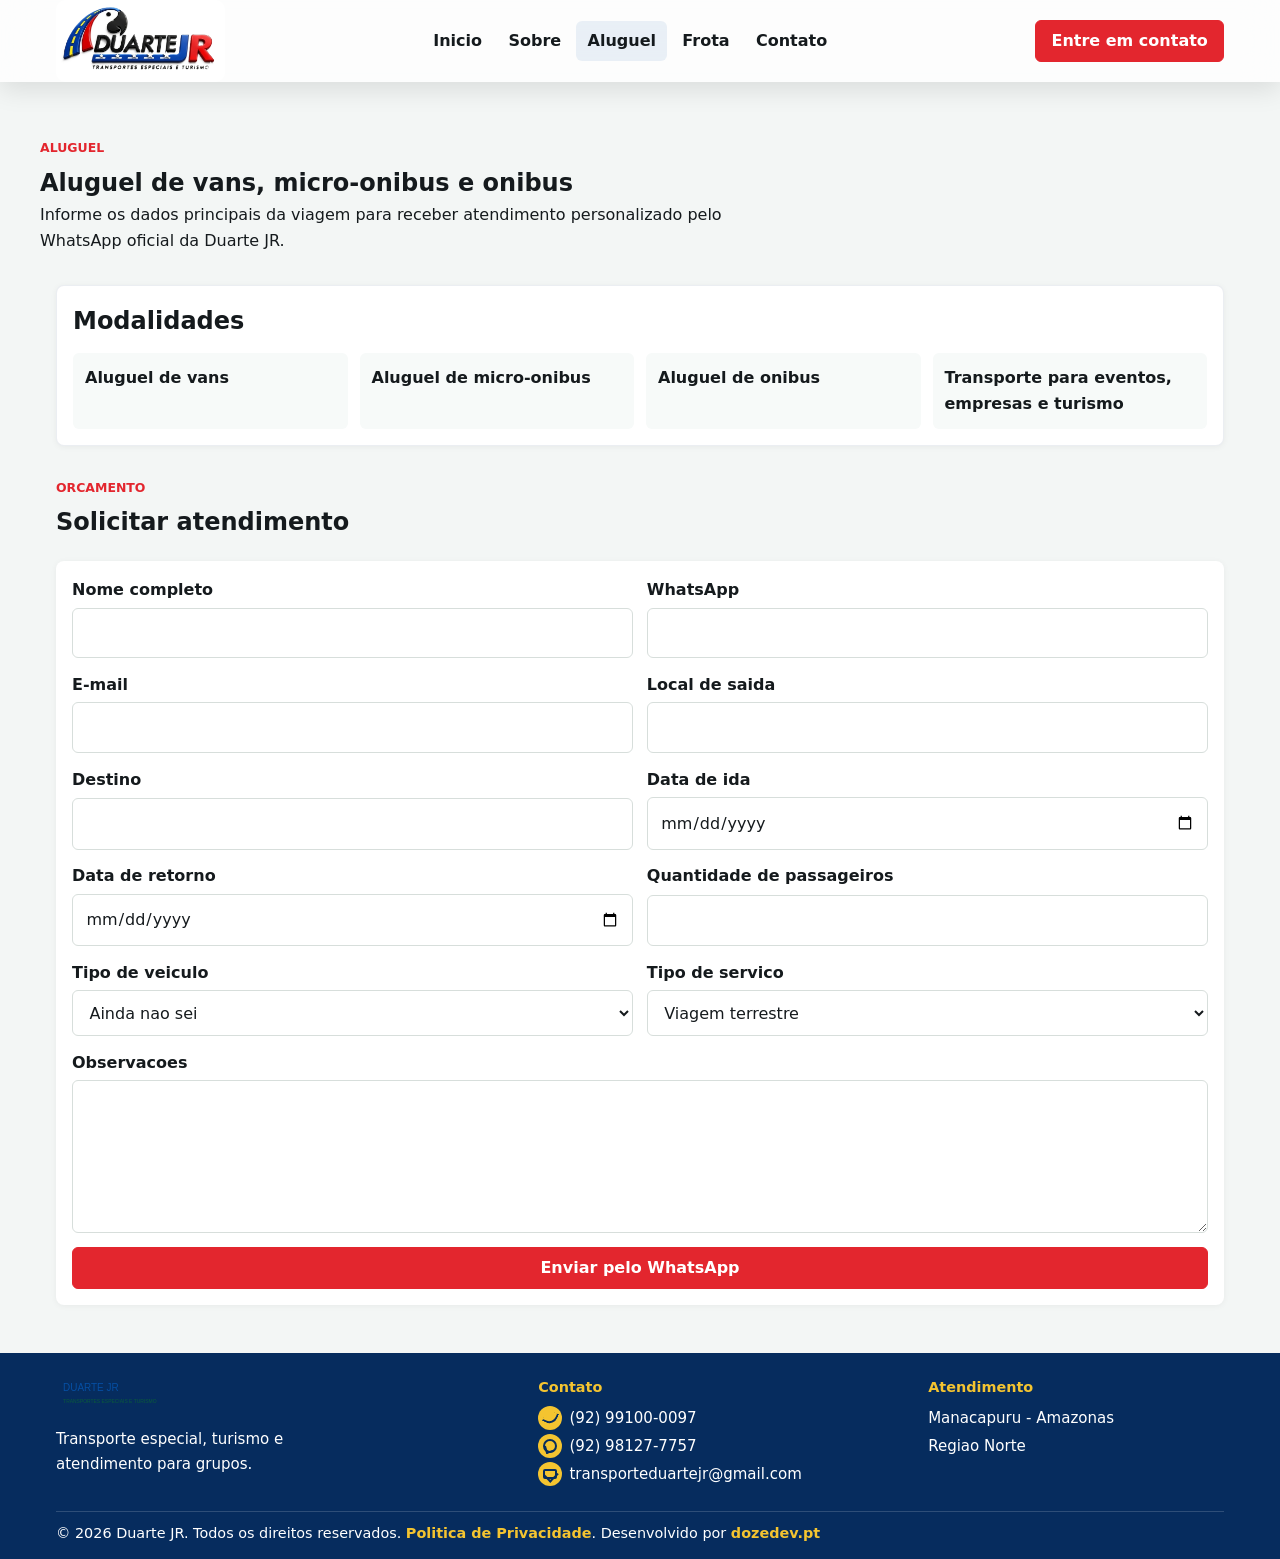
<file: aluguel.html>
<!doctype html>
<html lang="pt-BR">
<head>
  <meta charset="utf-8">
  <meta name="viewport" content="width=device-width,initial-scale=1">
  <title>Aluguel - Duarte JR</title>
  <meta name="description" content="Tipos de contratacao e solicitacao de orcamento">
  <link rel="icon" href="assets/images/favicon.svg">
  <link rel="stylesheet" href="assets/css/variables.css">
  <link rel="stylesheet" href="assets/css/reset.css">
  <link rel="stylesheet" href="assets/css/global.css">
  <link rel="stylesheet" href="assets/css/components.css">
  <link rel="stylesheet" href="assets/css/pages/aluguel.css">
  <link rel="stylesheet" href="assets/css/responsive.css">
</head>
<body>
  <header class="site-header" id="site-header">
    <div class="container header-inner">
      <a href="index.html" class="brand"><img src="assets/images/logo-duarte-jr.png" alt="Duarte JR" class="logo"></a>
      <nav class="main-nav" id="main-nav" aria-label="Menu principal">
        <ul>
          <li><a href="index.html">Inicio</a></li>
          <li><a href="sobre.html">Sobre</a></li>
          <li><a aria-current="page" href="aluguel.html">Aluguel</a></li>
          <li><a href="frota.html">Frota</a></li>
          <li><a href="contato.html">Contato</a></li>
        </ul>
      </nav>
      <div class="header-actions">
        <a class="btn btn-primary" href="contato.html">Entre em contato</a>
        <button id="nav-toggle" class="nav-toggle" aria-label="Abrir menu" aria-expanded="false">Menu</button>
      </div>
    </div>
  </header>

  <main>
    <section class="inner-hero container">
      <p class="eyebrow">Aluguel</p>
      <h1>Aluguel de vans, micro-onibus e onibus</h1>
      <p>Informe os dados principais da viagem para receber atendimento personalizado pelo WhatsApp oficial da Duarte JR.</p>
    </section>

    <section class="rental-options container">
      <article class="card">
        <h2>Modalidades</h2>
        <ul>
          <li>Aluguel de vans</li>
          <li>Aluguel de micro-onibus</li>
          <li>Aluguel de onibus</li>
          <li>Transporte para eventos, empresas e turismo</li>
        </ul>
      </article>
    </section>

    <section class="quote-form container">
      <div class="section-heading">
        <p class="eyebrow">Orcamento</p>
        <h2>Solicitar atendimento</h2>
      </div>
      <form id="quote-form">
        <div class="form-grid">
          <label for="name">Nome completo<input id="name" name="name" autocomplete="name" required></label>
          <label for="phone">WhatsApp<input id="phone" name="phone" autocomplete="tel" required></label>
          <label for="email">E-mail<input id="email" name="email" type="email" autocomplete="email"></label>
          <label for="from">Local de saida<input id="from" name="from" required></label>
          <label for="to">Destino<input id="to" name="to" required></label>
          <label for="date-depart">Data de ida<input id="date-depart" name="date-depart" type="date" required></label>
          <label for="date-return">Data de retorno<input id="date-return" name="date-return" type="date"></label>
          <label for="passengers">Quantidade de passageiros<input id="passengers" name="passengers" type="number" min="1" required></label>
          <label for="vehicle-type">Tipo de veiculo
            <select id="vehicle-type" name="vehicle-type">
              <option>Ainda nao sei</option>
              <option>Van</option>
              <option>Micro-onibus</option>
              <option>Onibus</option>
            </select>
          </label>
          <label for="service-type">Tipo de servico
            <select id="service-type" name="service-type">
              <option>Viagem terrestre</option>
              <option>Traslado para aeroporto</option>
              <option>Evento</option>
              <option>Excursao</option>
              <option>Turismo</option>
              <option>Transporte empresarial</option>
              <option>Igreja ou grupo</option>
              <option>Outro</option>
            </select>
          </label>
        </div>
        <label for="obs">Observacoes<textarea id="obs" name="obs" rows="5"></textarea></label>
        <button class="btn btn-primary" type="submit">Enviar pelo WhatsApp</button>
      </form>
    </section>
  </main>

  <footer class="site-footer">
    <div class="container footer-inner">
      <div class="footer-column footer-brand">
        <img src="assets/images/logo-duarte-jr-transparent.svg" alt="Duarte JR">
        <p>Transporte especial, turismo e atendimento para grupos.</p>
      </div>
      <div class="footer-column">
        <h2>Contato</h2>
        <a class="footer-contact-link" data-wa-primary href="https://wa.me/5592991000097">
          <span class="footer-icon footer-icon-phone" aria-hidden="true"></span>
        </a>
        <a class="footer-contact-link" data-wa-secondary href="https://wa.me/5592981277757">
          <span class="footer-icon footer-icon-whatsapp" aria-hidden="true"></span>
        </a>
        <a class="footer-contact-link" data-company-email href="mailto:transporteduartejr@gmail.com">
          <span class="footer-icon footer-icon-email" aria-hidden="true"></span>
        </a>
      </div>
      <div class="footer-column">
        <h2>Atendimento</h2>
        <p><span data-company-city></span> - <span data-company-state></span></p>
        <p>Regiao Norte</p>
      </div>
      <div class="footer-bottom">
        <p>&copy; <span data-company-year></span> Duarte JR. Todos os direitos reservados. <a href="politica-privacidade.html">Politica de Privacidade</a>. Desenvolvido por <a href="https://www.dozedev.pt" target="_blank" rel="noopener">dozedev.pt</a></p>
      </div>
    </div>
  </footer>

  <script type="module" src="assets/js/aluguel.js"></script>
  <script type="module" src="assets/js/main.js"></script>
</body>
</html>
</file>
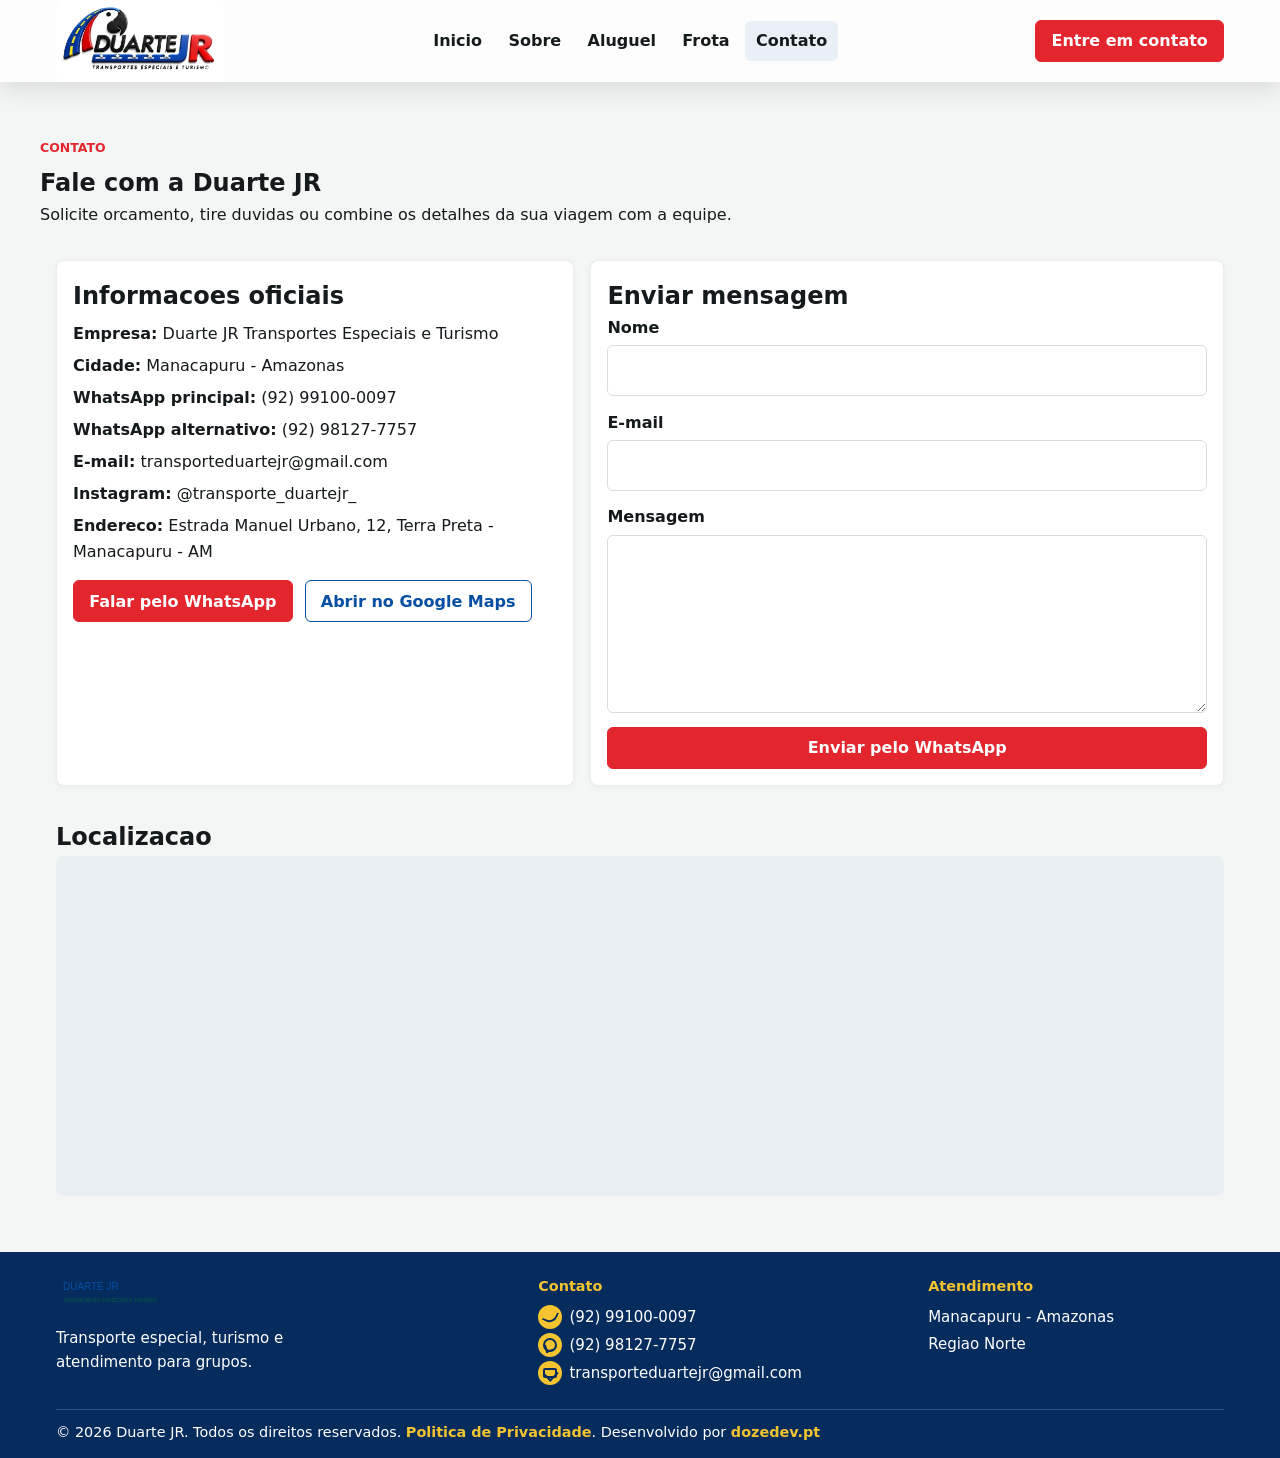
<file: contato.html>
<!doctype html>
<html lang="pt-BR">
<head>
  <meta charset="utf-8">
  <meta name="viewport" content="width=device-width,initial-scale=1">
  <title>Contato - Duarte JR</title>
  <meta name="description" content="Fale com a Duarte JR - Manacapuru, Amazonas">
  <link rel="icon" href="assets/images/favicon.svg">
  <link rel="stylesheet" href="assets/css/variables.css">
  <link rel="stylesheet" href="assets/css/reset.css">
  <link rel="stylesheet" href="assets/css/global.css">
  <link rel="stylesheet" href="assets/css/components.css">
  <link rel="stylesheet" href="assets/css/pages/contato.css">
  <link rel="stylesheet" href="assets/css/responsive.css">
</head>
<body>
  <header class="site-header" id="site-header">
    <div class="container header-inner">
      <a href="index.html" class="brand"><img src="assets/images/logo-duarte-jr.png" alt="Duarte JR" class="logo"></a>
      <nav class="main-nav" id="main-nav" aria-label="Menu principal">
        <ul>
          <li><a href="index.html">Inicio</a></li>
          <li><a href="sobre.html">Sobre</a></li>
          <li><a href="aluguel.html">Aluguel</a></li>
          <li><a href="frota.html">Frota</a></li>
          <li><a aria-current="page" href="contato.html">Contato</a></li>
        </ul>
      </nav>
      <div class="header-actions">
        <a class="btn btn-primary" href="contato.html">Entre em contato</a>
        <button id="nav-toggle" class="nav-toggle" aria-label="Abrir menu" aria-expanded="false">Menu</button>
      </div>
    </div>
  </header>

  <main>
    <section class="inner-hero container">
      <p class="eyebrow">Contato</p>
      <h1>Fale com a Duarte JR</h1>
      <p>Solicite orcamento, tire duvidas ou combine os detalhes da sua viagem com a equipe.</p>
    </section>

    <section class="contact-layout container">
      <article class="contact-info card">
        <h2>Informacoes oficiais</h2>
        <p><strong>Empresa:</strong> <span data-company-name></span></p>
        <p><strong>Cidade:</strong> <span data-company-city></span> - <span data-company-state></span></p>
        <p><strong>WhatsApp principal:</strong> <a data-wa-primary href="https://wa.me/5592991000097"></a></p>
        <p><strong>WhatsApp alternativo:</strong> <a data-wa-secondary href="https://wa.me/5592981277757"></a></p>
        <p><strong>E-mail:</strong> <a data-company-email href="mailto:transporteduartejr@gmail.com"></a></p>
        <p><strong>Instagram:</strong> <a data-company-instagram href="https://www.instagram.com/transporte_duartejr_/"></a></p>
        <p><strong>Endereco:</strong> <span data-company-address></span></p>
        <div class="contact-actions">
          <a class="btn btn-primary" data-whatsapp-link href="https://wa.me/5592991000097">Falar pelo WhatsApp</a>
          <a id="open-google-maps" class="btn btn-secondary" href="https://www.google.com/maps/search/?api=1&query=Estrada%20Manuel%20Urbano%2C%2012%2C%20Terra%20Preta%20-%20Manacapuru%20-%20AM">Abrir no Google Maps</a>
        </div>
      </article>

      <article class="contact-form card">
        <h2>Enviar mensagem</h2>
        <form id="contact-form">
          <label for="c-name">Nome<input id="c-name" name="name" autocomplete="name" required></label>
          <label for="c-email">E-mail<input id="c-email" name="email" type="email" autocomplete="email"></label>
          <label for="c-message">Mensagem<textarea id="c-message" name="message" rows="6" required></textarea></label>
          <button class="btn btn-primary" type="submit">Enviar pelo WhatsApp</button>
        </form>
      </article>
    </section>

    <section class="map container">
      <h2>Localizacao</h2>
      <iframe title="Mapa da Duarte JR em Manacapuru" loading="lazy" referrerpolicy="no-referrer-when-downgrade" src="https://www.google.com/maps?q=Estrada%20Manuel%20Urbano%2C%2012%2C%20Terra%20Preta%20-%20Manacapuru%20-%20AM&output=embed"></iframe>
    </section>
  </main>

  <footer class="site-footer">
    <div class="container footer-inner">
      <div class="footer-column footer-brand">
        <img src="assets/images/logo-duarte-jr-transparent.svg" alt="Duarte JR">
        <p>Transporte especial, turismo e atendimento para grupos.</p>
      </div>
      <div class="footer-column">
        <h2>Contato</h2>
        <a class="footer-contact-link" data-wa-primary href="https://wa.me/5592991000097">
          <span class="footer-icon footer-icon-phone" aria-hidden="true"></span>
        </a>
        <a class="footer-contact-link" data-wa-secondary href="https://wa.me/5592981277757">
          <span class="footer-icon footer-icon-whatsapp" aria-hidden="true"></span>
        </a>
        <a class="footer-contact-link" data-company-email href="mailto:transporteduartejr@gmail.com">
          <span class="footer-icon footer-icon-email" aria-hidden="true"></span>
        </a>
      </div>
      <div class="footer-column">
        <h2>Atendimento</h2>
        <p><span data-company-city></span> - <span data-company-state></span></p>
        <p>Regiao Norte</p>
      </div>
      <div class="footer-bottom">
        <p>&copy; <span data-company-year></span> Duarte JR. Todos os direitos reservados. <a href="politica-privacidade.html">Politica de Privacidade</a>. Desenvolvido por <a href="https://www.dozedev.pt" target="_blank" rel="noopener">dozedev.pt</a></p>
      </div>
    </div>
  </footer>

  <script type="module" src="assets/js/contact.js"></script>
  <script type="module" src="assets/js/main.js"></script>
</body>
</html>
</file>
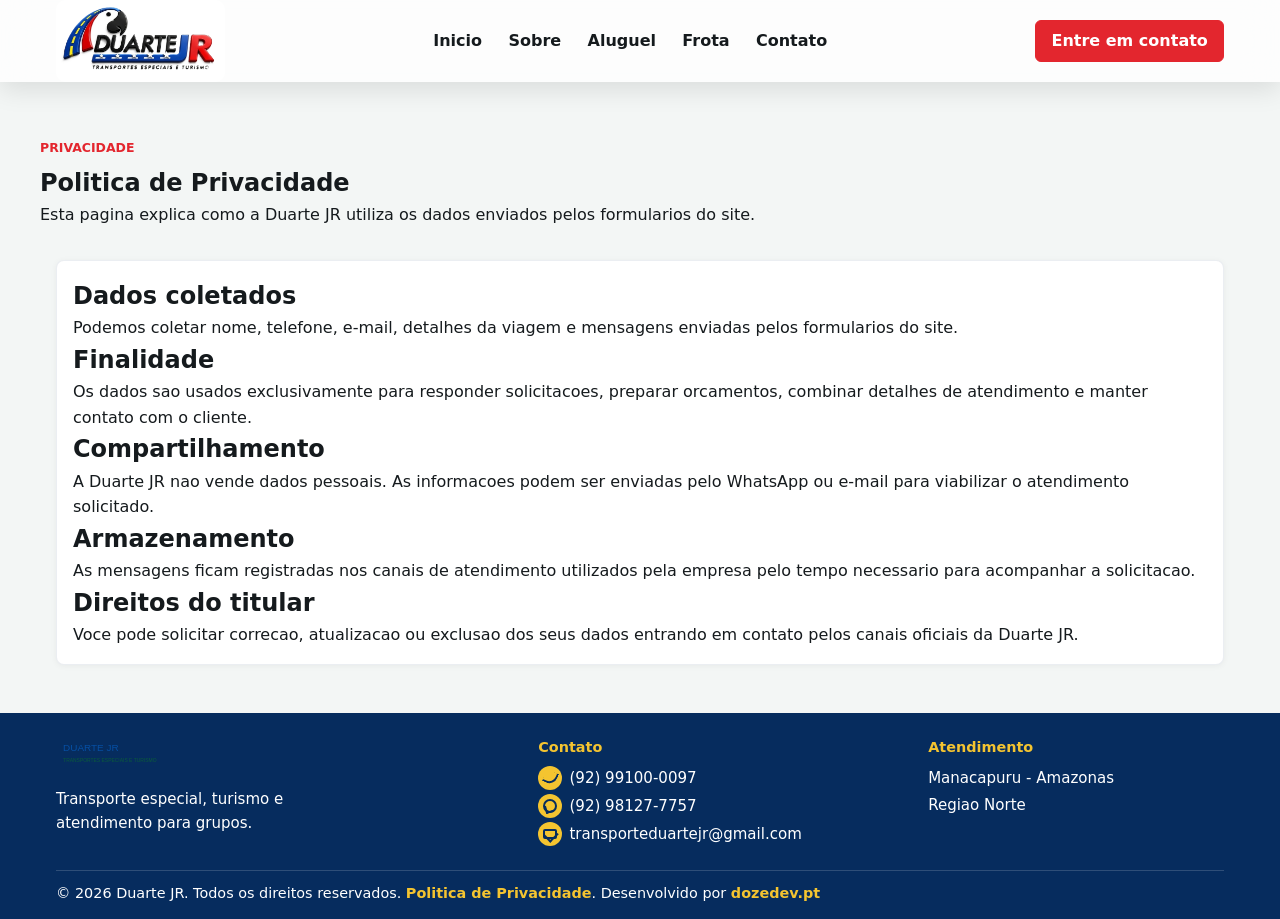
<file: politica-privacidade.html>
<!doctype html>
<html lang="pt-BR">
<head>
  <meta charset="utf-8">
  <meta name="viewport" content="width=device-width,initial-scale=1">
  <title>Politica de Privacidade - Duarte JR</title>
  <meta name="description" content="Politica de Privacidade da Duarte JR">
  <link rel="icon" href="assets/images/favicon.svg">
  <link rel="stylesheet" href="assets/css/variables.css">
  <link rel="stylesheet" href="assets/css/reset.css">
  <link rel="stylesheet" href="assets/css/global.css">
  <link rel="stylesheet" href="assets/css/components.css">
  <link rel="stylesheet" href="assets/css/responsive.css">
</head>
<body>
  <header class="site-header" id="site-header">
    <div class="container header-inner">
      <a href="index.html" class="brand"><img src="assets/images/logo-duarte-jr.png" alt="Duarte JR" class="logo"></a>
      <nav class="main-nav" id="main-nav" aria-label="Menu principal">
        <ul>
          <li><a href="index.html">Inicio</a></li>
          <li><a href="sobre.html">Sobre</a></li>
          <li><a href="aluguel.html">Aluguel</a></li>
          <li><a href="frota.html">Frota</a></li>
          <li><a href="contato.html">Contato</a></li>
        </ul>
      </nav>
      <div class="header-actions">
        <a class="btn btn-primary" href="contato.html">Entre em contato</a>
        <button id="nav-toggle" class="nav-toggle" aria-label="Abrir menu" aria-expanded="false">Menu</button>
      </div>
    </div>
  </header>

  <main>
    <section class="inner-hero container">
      <p class="eyebrow">Privacidade</p>
      <h1>Politica de Privacidade</h1>
      <p>Esta pagina explica como a Duarte JR utiliza os dados enviados pelos formularios do site.</p>
    </section>

    <section class="container">
      <article class="card">
        <h2>Dados coletados</h2>
        <p>Podemos coletar nome, telefone, e-mail, detalhes da viagem e mensagens enviadas pelos formularios do site.</p>
        <h2>Finalidade</h2>
        <p>Os dados sao usados exclusivamente para responder solicitacoes, preparar orcamentos, combinar detalhes de atendimento e manter contato com o cliente.</p>
        <h2>Compartilhamento</h2>
        <p>A Duarte JR nao vende dados pessoais. As informacoes podem ser enviadas pelo WhatsApp ou e-mail para viabilizar o atendimento solicitado.</p>
        <h2>Armazenamento</h2>
        <p>As mensagens ficam registradas nos canais de atendimento utilizados pela empresa pelo tempo necessario para acompanhar a solicitacao.</p>
        <h2>Direitos do titular</h2>
        <p>Voce pode solicitar correcao, atualizacao ou exclusao dos seus dados entrando em contato pelos canais oficiais da Duarte JR.</p>
      </article>
    </section>
  </main>

  <footer class="site-footer">
    <div class="container footer-inner">
      <div class="footer-column footer-brand">
        <img src="assets/images/logo-duarte-jr-transparent.svg" alt="Duarte JR">
        <p>Transporte especial, turismo e atendimento para grupos.</p>
      </div>
      <div class="footer-column">
        <h2>Contato</h2>
        <a class="footer-contact-link" data-wa-primary href="https://wa.me/5592991000097">
          <span class="footer-icon footer-icon-phone" aria-hidden="true"></span>
        </a>
        <a class="footer-contact-link" data-wa-secondary href="https://wa.me/5592981277757">
          <span class="footer-icon footer-icon-whatsapp" aria-hidden="true"></span>
        </a>
        <a class="footer-contact-link" data-company-email href="mailto:transporteduartejr@gmail.com">
          <span class="footer-icon footer-icon-email" aria-hidden="true"></span>
        </a>
      </div>
      <div class="footer-column">
        <h2>Atendimento</h2>
        <p><span data-company-city></span> - <span data-company-state></span></p>
        <p>Regiao Norte</p>
      </div>
      <div class="footer-bottom">
        <p>&copy; <span data-company-year></span> Duarte JR. Todos os direitos reservados. <a href="politica-privacidade.html">Politica de Privacidade</a>. Desenvolvido por <a href="https://www.dozedev.pt" target="_blank" rel="noopener">dozedev.pt</a></p>
      </div>
    </div>
  </footer>

  <script type="module" src="assets/js/main.js"></script>
</body>
</html>
</file>
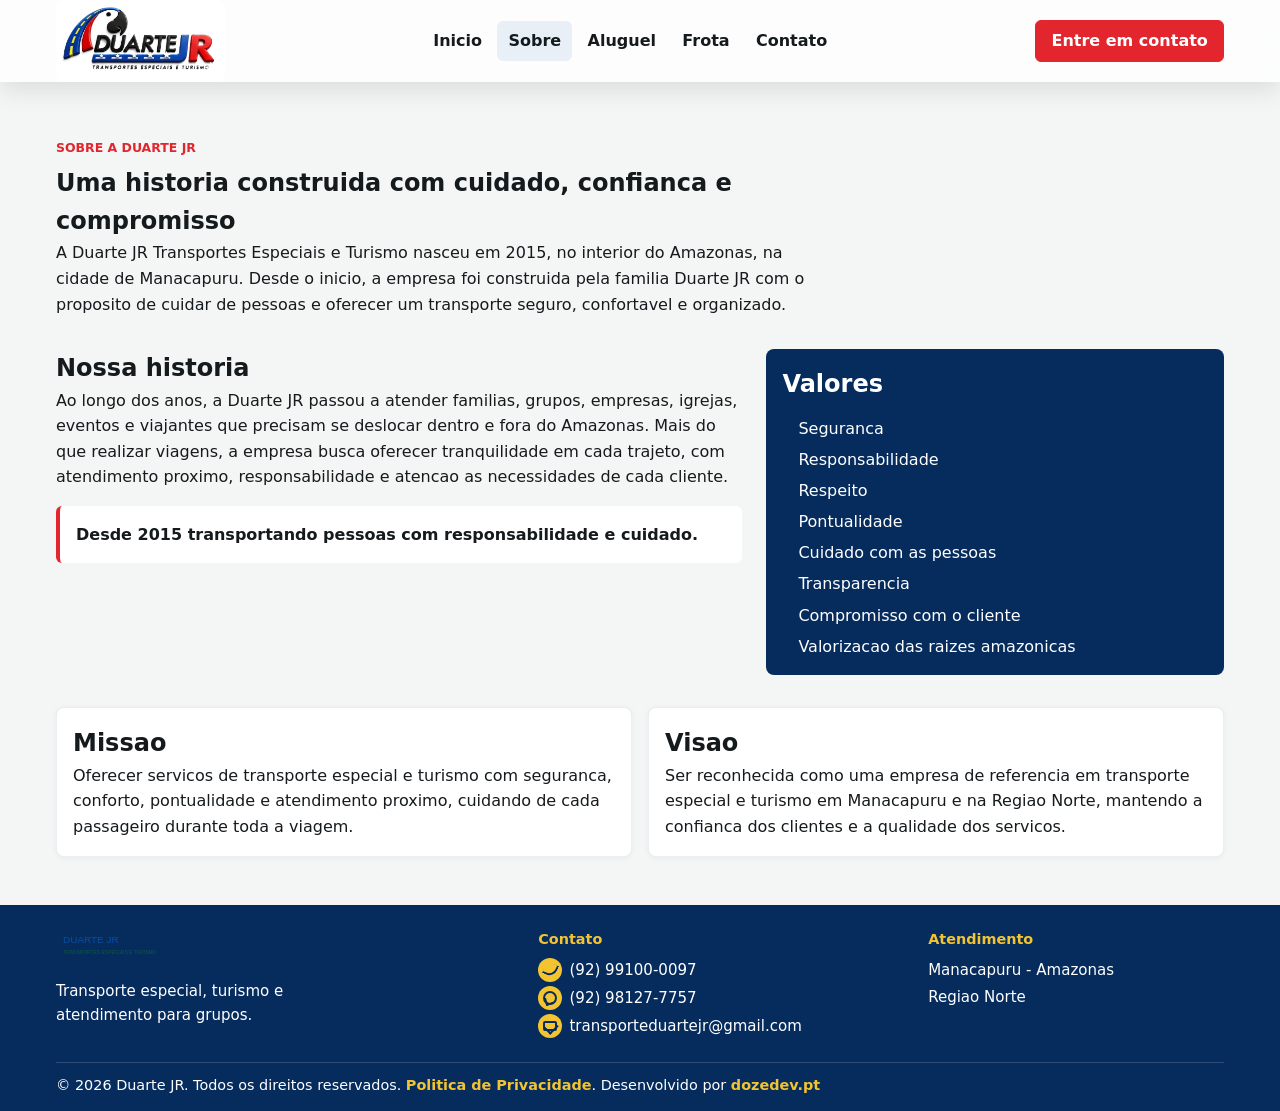
<file: sobre.html>
<!doctype html>
<html lang="pt-BR">
<head>
  <meta charset="utf-8">
  <meta name="viewport" content="width=device-width,initial-scale=1">
  <title>Sobre - Duarte JR</title>
  <meta name="description" content="Sobre a Duarte JR Transportes Especiais e Turismo">
  <link rel="icon" href="assets/images/favicon.svg">
  <link rel="stylesheet" href="assets/css/variables.css">
  <link rel="stylesheet" href="assets/css/reset.css">
  <link rel="stylesheet" href="assets/css/global.css">
  <link rel="stylesheet" href="assets/css/components.css">
  <link rel="stylesheet" href="assets/css/pages/sobre.css">
  <link rel="stylesheet" href="assets/css/responsive.css">
</head>
<body>
  <header class="site-header" id="site-header">
    <div class="container header-inner">
      <a href="index.html" class="brand"><img src="assets/images/logo-duarte-jr.png" alt="Duarte JR" class="logo"></a>
      <nav class="main-nav" id="main-nav" aria-label="Menu principal">
        <ul>
          <li><a href="index.html">Inicio</a></li>
          <li><a aria-current="page" href="sobre.html">Sobre</a></li>
          <li><a href="aluguel.html">Aluguel</a></li>
          <li><a href="frota.html">Frota</a></li>
          <li><a href="contato.html">Contato</a></li>
        </ul>
      </nav>
      <div class="header-actions">
        <a class="btn btn-primary" href="contato.html">Entre em contato</a>
        <button id="nav-toggle" class="nav-toggle" aria-label="Abrir menu" aria-expanded="false">Menu</button>
      </div>
    </div>
  </header>

  <main>
    <section class="inner-hero">
      <div class="container">
        <p class="eyebrow">Sobre a Duarte JR</p>
        <h1>Uma historia construida com cuidado, confianca e compromisso</h1>
        <p>A Duarte JR Transportes Especiais e Turismo nasceu em 2015, no interior do Amazonas, na cidade de Manacapuru. Desde o inicio, a empresa foi construida pela familia Duarte JR com o proposito de cuidar de pessoas e oferecer um transporte seguro, confortavel e organizado.</p>
      </div>
    </section>

    <section class="company container">
      <div>
        <h2>Nossa historia</h2>
        <p>Ao longo dos anos, a Duarte JR passou a atender familias, grupos, empresas, igrejas, eventos e viajantes que precisam se deslocar dentro e fora do Amazonas. Mais do que realizar viagens, a empresa busca oferecer tranquilidade em cada trajeto, com atendimento proximo, responsabilidade e atencao as necessidades de cada cliente.</p>
        <div class="highlight">Desde 2015 transportando pessoas com responsabilidade e cuidado.</div>
      </div>
      <div class="values-panel">
        <h2>Valores</h2>
        <ul>
          <li>Seguranca</li>
          <li>Responsabilidade</li>
          <li>Respeito</li>
          <li>Pontualidade</li>
          <li>Cuidado com as pessoas</li>
          <li>Transparencia</li>
          <li>Compromisso com o cliente</li>
          <li>Valorizacao das raizes amazonicas</li>
        </ul>
      </div>
    </section>

    <section class="mission-vision container">
      <article class="card">
        <h2>Missao</h2>
        <p>Oferecer servicos de transporte especial e turismo com seguranca, conforto, pontualidade e atendimento proximo, cuidando de cada passageiro durante toda a viagem.</p>
      </article>
      <article class="card">
        <h2>Visao</h2>
        <p>Ser reconhecida como uma empresa de referencia em transporte especial e turismo em Manacapuru e na Regiao Norte, mantendo a confianca dos clientes e a qualidade dos servicos.</p>
      </article>
    </section>
  </main>

  <footer class="site-footer">
    <div class="container footer-inner">
      <div class="footer-column footer-brand">
        <img src="assets/images/logo-duarte-jr-transparent.svg" alt="Duarte JR">
        <p>Transporte especial, turismo e atendimento para grupos.</p>
      </div>
      <div class="footer-column">
        <h2>Contato</h2>
        <a class="footer-contact-link" data-wa-primary href="https://wa.me/5592991000097">
          <span class="footer-icon footer-icon-phone" aria-hidden="true"></span>
        </a>
        <a class="footer-contact-link" data-wa-secondary href="https://wa.me/5592981277757">
          <span class="footer-icon footer-icon-whatsapp" aria-hidden="true"></span>
        </a>
        <a class="footer-contact-link" data-company-email href="mailto:transporteduartejr@gmail.com">
          <span class="footer-icon footer-icon-email" aria-hidden="true"></span>
        </a>
      </div>
      <div class="footer-column">
        <h2>Atendimento</h2>
        <p><span data-company-city></span> - <span data-company-state></span></p>
        <p>Regiao Norte</p>
      </div>
      <div class="footer-bottom">
        <p>&copy; <span data-company-year></span> Duarte JR. Todos os direitos reservados. <a href="politica-privacidade.html">Politica de Privacidade</a>. Desenvolvido por <a href="https://www.dozedev.pt" target="_blank" rel="noopener">dozedev.pt</a></p>
      </div>
    </div>
  </footer>

  <script type="module" src="assets/js/main.js"></script>
</body>
</html>
</file>
<file: assets/css/variables.css>
:root{
  --color-primary: #064FA3;
  --color-primary-dark: #062C5E;
  --color-secondary: #E3262E;
  --color-forest: #0B5D3B;
  --color-forest-dark: #063D2A;
  --color-road-yellow: #F4C430;
  --color-white: #FFFFFF;
  --color-background: #F3F6F5;
  --color-text: #151A1D;
  --color-text-light: #5F6B67;

  --max-width: 1200px;
  --container-padding: 1rem;
  --radius: 8px;
}

html,body{height:100%;background:var(--color-background);color:var(--color-text);font-family:Inter, system-ui, -apple-system, "Segoe UI", Roboto, "Helvetica Neue", Arial}
</file>
<file: assets/css/global.css>
/* Global layout */
.container {
  max-width: var(--max-width);
  margin: 0 auto;
  padding: 0 var(--container-padding);
}

body {
  line-height: 1.6;
}

a {
  color: inherit;
}

main {
  padding-top: 82px;
}

.site-header {
  position: fixed;
  top: 0;
  left: 0;
  right: 0;
  z-index: 60;
  background: rgba(255, 255, 255, .78);
  box-shadow: 0 8px 24px rgba(0, 0, 0, .1);
  backdrop-filter: blur(18px);
  -webkit-backdrop-filter: blur(18px);
}

.header-inner {
  min-height: 82px;
  display: flex;
  align-items: center;
  justify-content: space-between;
  gap: 1rem;
}

.brand {
  display: inline-flex;
  align-items: center;
  flex: 0 0 auto;
}

.logo {
  width: auto;
  height: 82px;
  display: block;
  border-radius: 10px;
}

.main-nav ul {
  display: flex;
  gap: .25rem;
  align-items: center;
}

.main-nav a {
  display: inline-flex;
  align-items: center;
  min-height: 40px;
  padding: .45rem .7rem;
  color: var(--color-text);
  border-radius: 6px;
  font-weight: 700;
}

.main-nav a:hover,
.main-nav a[aria-current="page"] {
  background: rgba(6, 79, 163, .08);
}

.header-actions {
  display: flex;
  align-items: center;
  gap: .6rem;
}

.nav-toggle {
  display: none;
}

.hero {
  position: relative;
  min-height: 100vh;
  display: flex;
  align-items: center;
  overflow: hidden;
}

.hero-media,
.hero-media img,
.hero-media video,
.hero-overlay {
  position: absolute;
  inset: 0;
}

.hero-media {
  z-index: 0;
  display: block;
  min-height: 100%;
}

.hero-media img,
.hero-media video {
  display: block;
  width: 100%;
  height: 100%;
  object-fit: cover;
  filter: saturate(1.05) contrast(1.08) brightness(.62);
}

.hero-media video {
  transform: scale(1.18);
}

.hero-overlay {
  background:
    linear-gradient(90deg, rgba(0, 0, 0, .72) 0%, rgba(0, 0, 0, .52) 46%, rgba(6, 44, 94, .35) 100%),
    linear-gradient(180deg, rgba(0, 0, 0, .18), rgba(0, 0, 0, .42));
}

.hero-content {
  position: relative;
  z-index: 1;
  width: 100%;
  color: var(--color-white);
  padding-top: 7.4rem;
  padding-bottom: 2rem;
}

.hero-content h1 {
  max-width: 920px;
  margin-bottom: 1rem;
  font-size: clamp(1.3rem, 5vw, 4.8rem);
  line-height: .98;
}

.hero-content p {
  max-width: 720px;
  margin-bottom: .75rem;
  font-size: 1.08rem;
}

.hero-copy .eyebrow {
  color: var(--color-road-yellow);
}

.hero-cta,
.cta-actions,
.contact-actions {
  display: flex;
  flex-wrap: wrap;
  gap: .75rem;
  align-items: center;
}

.hero-cta {
  margin-top: 1.4rem;
}

.hero-badge {
  display: inline-flex;
  margin-top: 1rem;
  padding: .38rem .7rem;
  border-radius: 999px;
  background: rgba(255, 255, 255, .13);
  color: var(--color-white);
  font-size: .92rem;
  font-weight: 700;
}

.inner-hero {
  padding: 3.5rem 0 2rem;
}

.inner-hero h1,
.section-heading h2 {
  max-width: 760px;
}

.inner-hero p {
  max-width: 760px;
}

.section-heading {
  margin-bottom: 1.25rem;
}

.eyebrow {
  margin: 0 0 .35rem;
  color: var(--color-secondary);
  font-size: .78rem;
  font-weight: 800;
  letter-spacing: 0;
  text-transform: uppercase;
}

.cards {
  display: grid;
  grid-template-columns: repeat(auto-fit, minmax(240px, 1fr));
  gap: 1rem;
}

.site-footer {
  margin-top: 3rem;
  padding: 1.45rem 0 .9rem;
  background: var(--color-primary-dark);
  color: var(--color-white);
}

.footer-inner {
  display: grid;
  grid-template-columns: minmax(180px, 1.25fr) minmax(220px, 1fr) minmax(170px, .8fr);
  gap: 1.25rem;
  align-items: start;
}

.footer-brand {
  max-width: 300px;
}

.footer-brand img {
  width: 142px;
  max-width: 100%;
  height: auto;
  margin-bottom: .55rem;
  border-radius: 10px;
}

.footer-column h2 {
  margin-bottom: .45rem;
  color: var(--color-road-yellow);
  font-size: .9rem;
}

.footer-column p {
  margin: .2rem 0;
  font-size: .94rem;
}

.footer-brand a,
.footer-bottom a,
.text-link {
  color: var(--color-road-yellow);
  font-weight: 800;
}

.footer-contact-link {
  display: flex;
  align-items: center;
  gap: .45rem;
  margin: .25rem 0;
  font-size: .94rem;
}

.footer-icon {
  position: relative;
  width: 24px;
  height: 24px;
  flex: 0 0 24px;
  border-radius: 999px;
  background: var(--color-road-yellow);
}

.footer-icon::before,
.footer-icon::after {
  position: absolute;
  content: "";
}

.footer-icon-phone::before {
  width: 11px;
  height: 11px;
  left: 6px;
  top: 5px;
  border: 2px solid var(--color-primary-dark);
  border-top: 0;
  border-left: 0;
  border-radius: 0 0 9px 0;
  transform: rotate(24deg);
}

.footer-icon-whatsapp::before {
  inset: 5px;
  border: 2px solid var(--color-primary-dark);
  border-radius: 999px;
}

.footer-icon-whatsapp::after {
  left: 7px;
  bottom: 5px;
  width: 6px;
  height: 6px;
  border-left: 2px solid var(--color-primary-dark);
  border-bottom: 2px solid var(--color-primary-dark);
  transform: rotate(-18deg);
}

.footer-icon-email::before {
  left: 5px;
  right: 5px;
  top: 7px;
  bottom: 7px;
  border: 2px solid var(--color-primary-dark);
  border-radius: 2px;
}

.footer-icon-email::after {
  left: 7px;
  top: 8px;
  width: 10px;
  height: 8px;
  border-left: 2px solid var(--color-primary-dark);
  border-bottom: 2px solid var(--color-primary-dark);
  transform: rotate(-45deg);
}

.footer-bottom {
  grid-column: 1 / -1;
  padding-top: .65rem;
  border-top: 1px solid rgba(255, 255, 255, .16);
  font-size: .9rem;
}

@media (max-width: 860px) {
  .header-inner {
    min-height: 74px;
  }

  main {
    padding-top: 74px;
  }

  .logo {
    height: 44px;
  }

  .nav-toggle {
    display: inline-flex;
    align-items: center;
    justify-content: center;
    min-height: 40px;
    padding: .45rem .65rem;
    border: 1px solid rgba(6, 44, 94, .26);
    border-radius: 6px;
    background: rgba(255, 255, 255, .78);
    color: var(--color-primary-dark);
    font-weight: 800;
  }

  .main-nav {
    display: none;
  }

  .nav-open .main-nav {
    display: block;
    position: fixed;
    top: 74px;
    left: 0;
    right: 0;
    background: var(--color-primary-dark);
    padding: .75rem var(--container-padding) 1rem;
    box-shadow: 0 18px 28px rgba(0, 0, 0, .2);
  }

  .nav-open .main-nav ul {
    display: grid;
    gap: .35rem;
  }

  .nav-open .main-nav a {
    width: 100%;
    color: var(--color-white);
  }

  .nav-open .main-nav a:hover,
  .nav-open .main-nav a[aria-current="page"] {
    background: rgba(255, 255, 255, .16);
  }

  .header-actions .btn {
    display: none;
  }

  .hero {
    min-height: 100svh;
  }

  .hero-overlay {
    background: linear-gradient(180deg, rgba(6, 44, 94, .82), rgba(6, 44, 94, .72));
  }

  .footer-inner {
    grid-template-columns: 1fr;
    gap: .85rem;
  }

  .footer-brand {
    max-width: none;
  }
}
</file>
<file: assets/css/components.css>
/* Components: buttons, cards, forms */
.btn {
  display: inline-flex;
  align-items: center;
  justify-content: center;
  min-height: 42px;
  padding: .62rem .95rem;
  border: 1px solid rgba(6, 79, 163, .22);
  border-radius: 6px;
  background: var(--color-white);
  color: var(--color-primary);
  font-weight: 800;
  line-height: 1.1;
  cursor: pointer;
  transition: transform .18s ease, box-shadow .18s ease, background .18s ease;
}

.btn:hover {
  transform: translateY(-1px);
  box-shadow: 0 8px 18px rgba(6, 44, 94, .12);
}

.btn-primary {
  background: var(--color-secondary);
  color: var(--color-white);
  border-color: var(--color-secondary);
}

.btn-secondary {
  background: var(--color-white);
  color: var(--color-primary);
  border-color: var(--color-primary);
}

.hero-secondary-btn {
  background: rgba(255, 255, 255, .95);
}

.card {
  background: var(--color-white);
  padding: 1rem;
  border: 1px solid rgba(6, 44, 94, .08);
  border-radius: 8px;
  box-shadow: 0 1px 6px rgba(0, 0, 0, .05);
}

.service-card {
  display: grid;
  grid-template-columns: 42px 1fr;
  gap: .8rem;
}

.service-card h3,
.vehicle-card h3 {
  margin-bottom: .35rem;
  line-height: 1.2;
}

.service-icon {
  width: 42px;
  height: 42px;
  display: inline-flex;
  align-items: center;
  justify-content: center;
  border-radius: 8px;
  background: var(--color-primary);
  color: var(--color-white);
  font-weight: 900;
}

form {
  display: grid;
  gap: .85rem;
}

form label {
  display: grid;
  gap: .3rem;
  color: var(--color-text);
  font-weight: 800;
}

input,
select,
textarea {
  width: 100%;
  padding: .72rem .78rem;
  border: 1px solid #d7dedb;
  border-radius: 6px;
  background: var(--color-white);
  color: var(--color-text);
  font: inherit;
  font-weight: 500;
}

textarea {
  resize: vertical;
}

input:focus,
select:focus,
textarea:focus {
  outline: 3px solid rgba(6, 79, 163, .15);
  border-color: var(--color-primary);
}

.form-grid {
  display: grid;
  grid-template-columns: repeat(2, minmax(0, 1fr));
  gap: .85rem;
}

.vehicle-card {
  display: flex;
  flex-direction: column;
  min-height: 100%;
}

.vehicle-card img {
  width: 100%;
  height: 170px;
  object-fit: cover;
  border-radius: 6px;
  background: #e8eef2;
}

.card-body {
  display: flex;
  flex: 1;
  flex-direction: column;
  gap: .5rem;
  padding-top: .85rem;
}

.card-body .btn {
  margin-top: auto;
}

.vehicle-features {
  display: grid;
  gap: .25rem;
  padding-left: 1rem;
}

.modal {
  position: fixed;
  inset: 0;
  z-index: 90;
  display: none;
  align-items: center;
  justify-content: center;
  padding: 1rem;
  background: rgba(0, 0, 0, .58);
}

.modal.open {
  display: flex;
}

.modal-dialog {
  position: relative;
  width: min(920px, 100%);
  max-height: 90vh;
  overflow: auto;
  padding: 1rem;
  border-radius: 8px;
  background: var(--color-white);
}

.modal-close {
  position: absolute;
  right: .75rem;
  top: .75rem;
  width: 38px;
  height: 38px;
  border: 0;
  border-radius: 6px;
  background: var(--color-primary-dark);
  color: var(--color-white);
  font-weight: 900;
  cursor: pointer;
}

.modal-body img {
  width: 100%;
  max-height: 380px;
  object-fit: cover;
  border-radius: 6px;
  margin-bottom: 1rem;
}

.modal-actions {
  display: flex;
  flex-wrap: wrap;
  gap: .75rem;
  justify-content: flex-end;
  margin-top: 1rem;
}

@media (max-width: 640px) {
  .form-grid {
    grid-template-columns: 1fr;
  }
}
</file>
<file: assets/css/pages/aluguel.css>
.rental-options {
  margin-bottom: 2rem;
}

.rental-options ul {
  display: grid;
  grid-template-columns: repeat(4, minmax(0, 1fr));
  gap: .75rem;
  margin-top: .8rem;
}

.rental-options li {
  padding: .75rem;
  border-radius: 6px;
  background: #f7faf9;
  font-weight: 800;
}

.quote-form form {
  padding: 1rem;
  border-radius: 8px;
  background: var(--color-white);
  box-shadow: 0 1px 6px rgba(0, 0, 0, .05);
}

@media (max-width: 860px) {
  .rental-options ul {
    grid-template-columns: repeat(2, minmax(0, 1fr));
  }
}

@media (max-width: 520px) {
  .rental-options ul {
    grid-template-columns: 1fr;
  }
}
</file>
<file: assets/css/responsive.css>
/* Responsive refinements */
@media (max-width: 640px) {
  :root {
    --container-padding: 1rem;
  }

  .hero {
    min-height: 100svh;
  }

  .hero-content h1 {
    font-size: 2.2rem;
  }

  .hero-content p {
    font-size: 1rem;
  }

  .hero-cta .btn,
  .cta-actions .btn,
  .contact-actions .btn {
    width: 100%;
  }

  .inner-hero {
    padding-top: 2.5rem;
  }

  .cards {
    grid-template-columns: 1fr;
  }
}
</file>
<file: assets/css/pages/contato.css>
.contact-layout {
  display: grid;
  grid-template-columns: minmax(0, .9fr) minmax(0, 1.1fr);
  gap: 1rem;
}

.contact-info p {
  margin: .4rem 0;
}

.contact-actions {
  margin-top: 1rem;
}

.map {
  margin-top: 2rem;
}

.map iframe {
  width: 100%;
  min-height: 340px;
  border: 0;
  border-radius: 8px;
  background: #e8eef2;
}

@media (max-width: 760px) {
  .contact-layout {
    grid-template-columns: 1fr;
  }
}
</file>
<file: assets/css/pages/sobre.css>
.company {
  display: grid;
  grid-template-columns: minmax(0, 1.2fr) minmax(280px, .8fr);
  gap: 1.5rem;
  align-items: start;
}

.highlight {
  margin-top: 1rem;
  padding: 1rem;
  border-left: 4px solid var(--color-secondary);
  border-radius: 6px;
  background: var(--color-white);
  font-weight: 800;
}

.values-panel {
  padding: 1rem;
  border-radius: 8px;
  background: var(--color-primary-dark);
  color: var(--color-white);
}

.values-panel ul {
  display: grid;
  gap: .35rem;
  margin-top: .75rem;
  padding-left: 1rem;
}

.mission-vision {
  display: grid;
  grid-template-columns: repeat(2, minmax(0, 1fr));
  gap: 1rem;
  margin-top: 2rem;
}

@media (max-width: 760px) {
  .company,
  .mission-vision {
    grid-template-columns: 1fr;
  }
}
</file>
